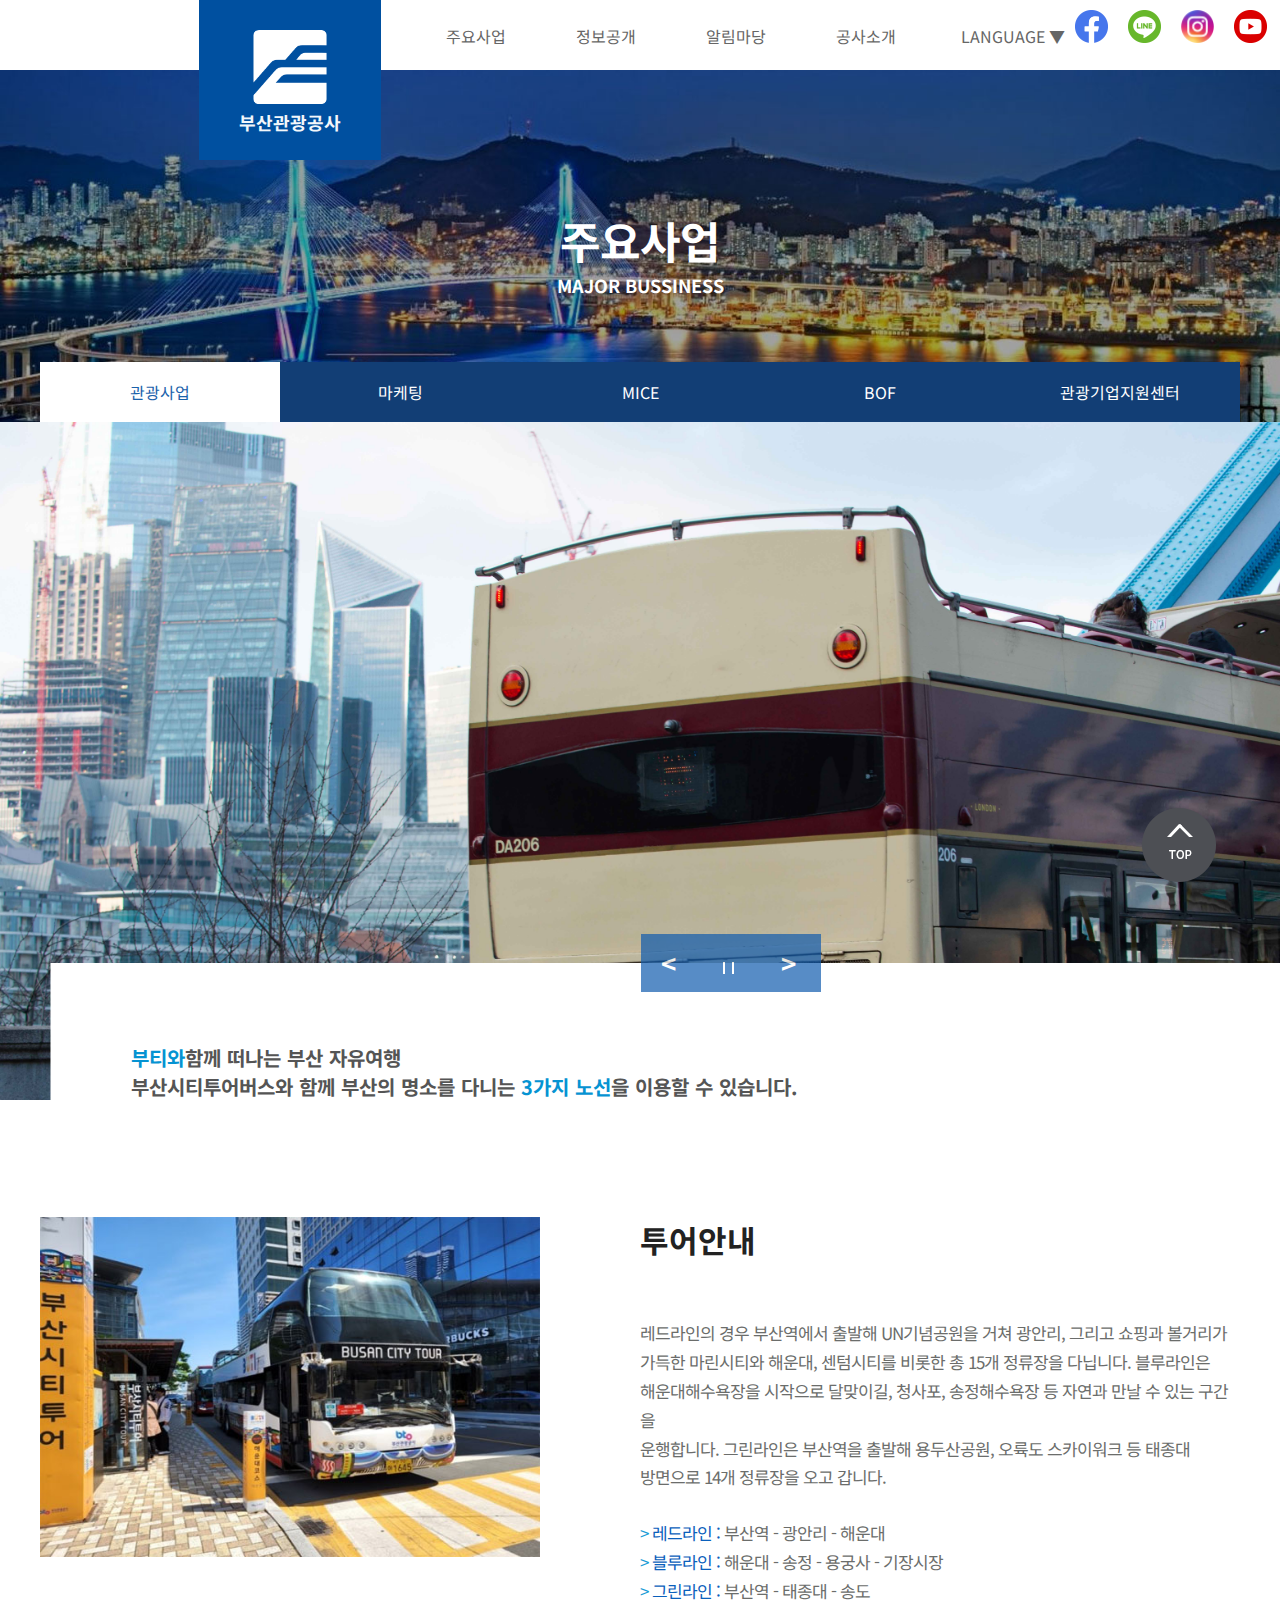
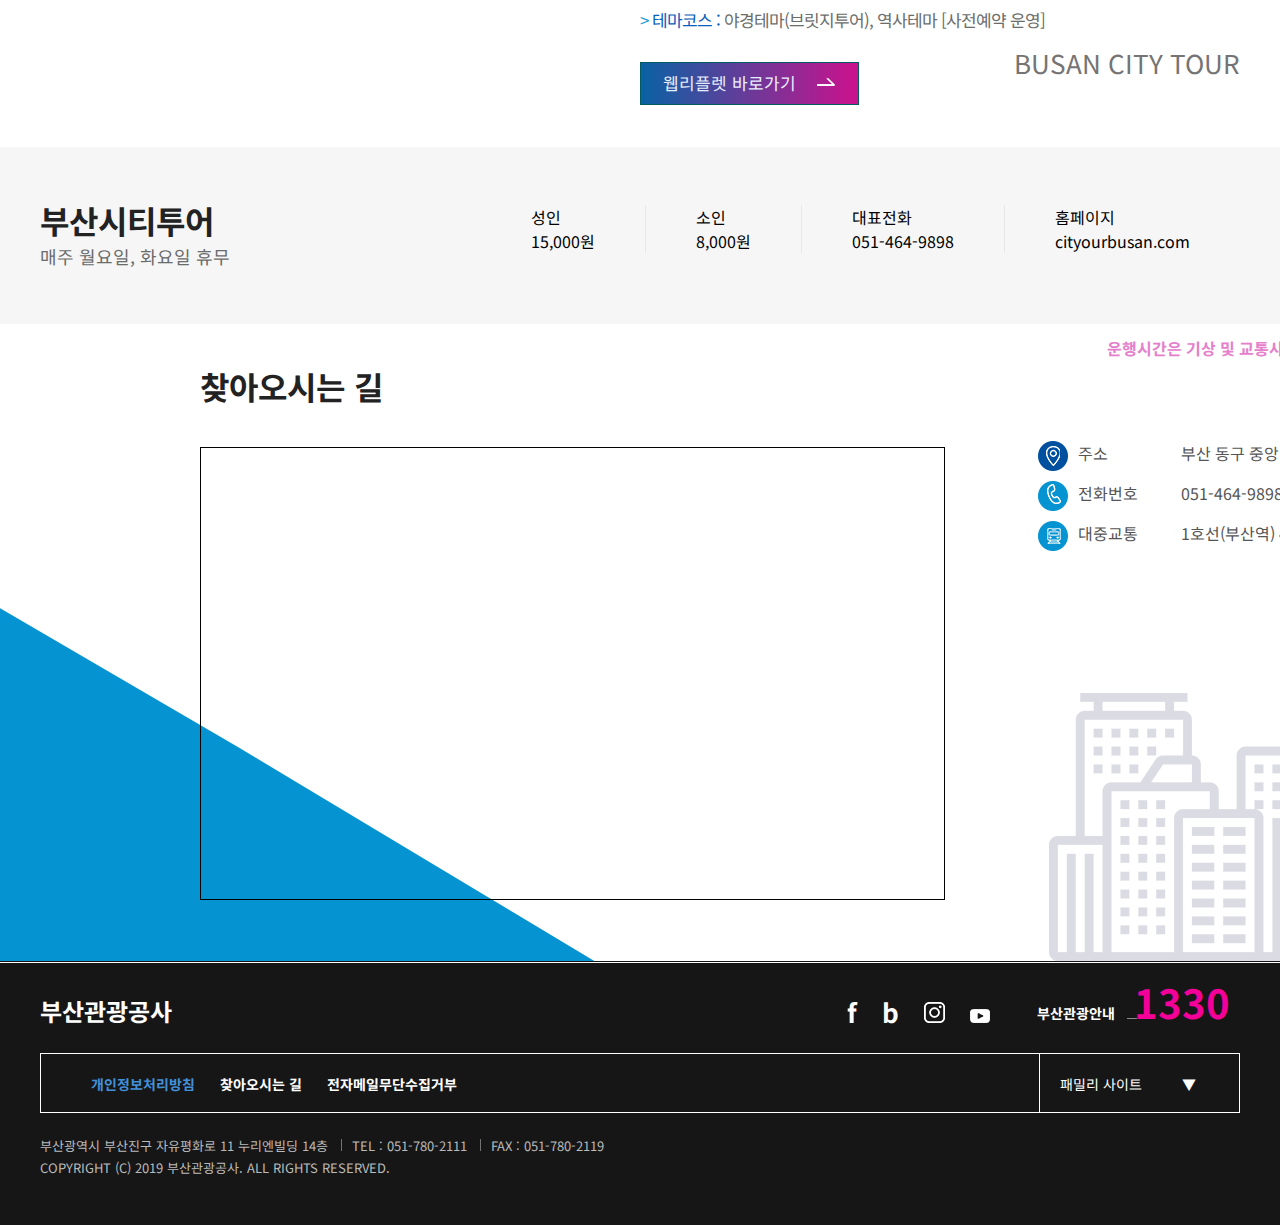
<file: pages/sub.html>
<!DOCTYPE html>
<html lang="ko">
  <head>
    <meta charset="UTF-8" />
    <meta http-equiv="X-UA-Compatible" content="IE=edge" />
    <meta name="viewport" content="width=device-width, initial-scale=1.0" />
    <title>부산관광공사</title>
    <link rel="stylesheet" href="../css/common.css" />
    <link rel="stylesheet" href="../css/sub.css" />
    <script src="http://code.jquery.com/jquery-1.8.3.min.js"></script>
    <link
      rel="icon"
      type="image/png"
      sizes="32x32"
      href="../images/favicon-32x32.png"
    />
  </head>
  <body style="overflow-x: hidden">
    <!-- title_all -->
    <div class="header">
      <a class="logo" href="../index.html">
        <img src="../images/logo.png" alt="" />
        <h1>부산관광공사</h1>
      </a>
      <ul class="menu">
        <li>
          <a class="menu-item" href="./pages/sub.html">주요사업</a>
          <div class="menu1">
            <div>
              <div>주요사업</div>
              <ul>
                <li><a href="../pages/sub.html">관광사업</a></li>
                <li><a href="../pages/sub_2.html">마케팅</a></li>
                <li><a href="#x">MICE</a></li>
                <li><a href="#x">BOF</a></li>
                <li><a href="#x">관광기업지원센터</a></li>
              </ul>
            </div>
          </div>
        </li>
        <li>
          <a class="menu-item" href="#x">정보공개</a>
          <div class="menu1">
            <div>
              <div>정보공개</div>
              <ul>
                <li><a href="#x">정보공개제도 안내</a></li>
                <li><a href="#x">정보제공목록</a></li>
                <li><a href="#x">사전정보공표</a></li>
                <li><a href="#x">경영공시</a></li>
                <li><a href="#x">즐겨찾는 사전정보</a></li>
                <li><a href="#x">공공데이터 개방</a></li>
                <li><a href="#x">위원회</a></li>
                <li><a href="#x">사규</a></li>
              </ul>
            </div>
          </div>
        </li>
        <li>
          <a class="menu-item" href="#x">알림마당</a>
          <div class="menu1">
            <div>
              <div>알림마당</div>
              <ul>
                <li><a href="#x">공고행사</a></li>
                <li><a href="#x">보도자료</a></li>
                <li><a href="#x">채용공고</a></li>
                <li><a href="#x">계약정보</a></li>
                <li><a href="#x">관광동향</a></li>
              </ul>
            </div>
          </div>
        </li>
        <li>
          <a class="menu-item" href="#x">공사소개</a>
          <div class="menu1">
            <div>
              <div>공사소개</div>
              <ul>
                <li><a href="#x">CEO 인사말</a></li>
                <li><a href="#x">비전 및 경영전략</a></li>
                <li><a href="#x">연혁</a></li>
                <li><a href="#x">CI</a></li>
                <li><a href="#x">BI</a></li>
                <li><a href="#x">조직도</a></li>
                <li><a href="#x">찾아오시는 길</a></li>
              </ul>
            </div>
          </div>
        </li>
      </ul>
      <div class="lan">
        <p>LANGUAGE ▼</p>
        <img src="../images/facebook.png" alt="" />
        <img src="../images/line.png" alt="" />
        <img src="../images/insta.png" alt="" />
        <img src="../images/youtube.png" alt="" />
      </div>
    </div>
    <!-- Group2 -->
    <div class="Group2">
      <div class="c_title">
        <h1>주요사업</h1>
        <h2>MAJOR BUSSINESS</h2>
      </div>
      <ul class="c_menu">
        <a href="#x">
          <li class="cli cli_01"><p>관광사업</p></li>
        </a>
        <a href="./sub_2.html">
          <li class="cli"><p>마케팅</p></li>
        </a>
        <a href="#x">
          <li class="cli"><p>MICE</p></li>
        </a>
        <a href="#x">
          <li class="cli"><p>BOF</p></li>
        </a>
        <a href="#x">
          <li class="cli"><p>관광기업지원센터</p></li>
        </a>
      </ul>
    </div>
    <!-- Group3 -->
    <div class="Group3">
      <div class="f_wbox">
        <p>
          <span>부티와</span>함께 떠나는 부산 자유여행<br />
          부산시티투어버스와 함께 부산의 명소를 다니는 <span>3가지 노선</span>을
          이용할 수 있습니다.
        </p>
      </div>
      <div class="f_bbox">
        <a href="#x">&#60;</a>
        <a href="#x"><img src="../images/pause_02.png" alt="" /></a>
        <a href="#x">&#62;</a>
      </div>
    </div>
    <!-- Group4 -->
    <div class="Group4">
      <div class="left">
        <img src="../images/sgroup4.jpg" alt="" />
      </div>
      <div class="right">
        <h1>투어안내</h1>
        <p>
          레드라인의 경우 부산역에서 출발해 UN기념공원을 거쳐 광안리, 그리고
          쇼핑과 볼거리가<br />
          가득한 마린시티와 해운대, 센텀시티를 비롯한 총 15개 정류장을 다닙니다.
          블루라인은<br />
          해운대해수욕장을 시작으로 달맞이길, 청사포, 송정해수욕장 등 자연과
          만날 수 있는 구간을<br />
          운행합니다. 그린라인은 부산역을 출발해 용두산공원, 오륙도 스카이워크
          등 태종대<br />
          방면으로 14개 정류장을 오고 갑니다.
        </p>
        <p>
          <span class="c1a9cd6">></span>
          <span class="c0a60bc">레드라인 :</span> 부산역 - 광안리 - 해운대<br />
          <span class="c1a9cd6">></span>
          <span class="c0a60bc">블루라인 :</span> 해운대 - 송정 - 용궁사 -
          기장시장<br />
          <span class="c1a9cd6">></span>
          <span class="c0a60bc">그린라인 :</span> 부산역 - 태종대 - 송도<br />
          <span class="c1a9cd6">></span> <span class="c0a60bc">테마코스 :</span>
          야경테마(브릿지투어), 역사테마 [사전예약 운영]
        </p>
        <div class="Rectangle3">
          <div class="Rectangle3_text">웹리플렛 바로가기</div>
          <img src="../images/Shape-5.png" alt="" class="shape5" />
        </div>
        <div class="BUSANCITYTOUR">BUSAN CITY TOUR</div>
      </div>
    </div>
    <!-- Group5 -->
    <div class="Group5">
      <div class="Group5_c">
        <div class="Group5_tb">
          <div class="Group5_t">부산시티투어</div>
          <div class="Group5_t2">매주 월요일, 화요일 휴무</div>
        </div>
        <ul class="Group5_ul">
          <li class="Group5_li">
            <div class="Group5_li_t">성인</div>
            <div class="Group5_li_t2">15,000원</div>
          </li>
          <li class="Group5_li">
            <div class="Group5_li_t">소인</div>
            <div class="Group5_li_t2">8,000원</div>
          </li>
          <li class="Group5_li">
            <div class="Group5_li_t">대표전화</div>
            <div class="Group5_li_t2">051-464-9898</div>
          </li>
          <li class="Group5_li">
            <div class="Group5_li_t">홈페이지</div>
            <div class="Group5_li_t2">cityourbusan.com</div>
          </li>
        </ul>
      </div>
    </div>
    <!-- Group6 -->
    <div class="Group6">
      <div class="Group6_t">찾아오시는 길</div>
      <div class="Group6_map">
        <iframe
          src="https://www.google.com/maps/embed?pb=!1m18!1m12!1m3!1d3263.694478263138!2d129.03719697572436!3d35.11433916090672!2m3!1f0!2f0!3f0!3m2!1i1024!2i768!4f13.1!3m3!1m2!1s0x3568e97d34b81df7%3A0xd9396fc2f52433bc!2z67aA7IKw6rSR7Jet7IucIOuPmeq1rCDspJHslZnrjIDroZwgMTky!5e0!3m2!1sko!2skr!4v1673597281084!5m2!1sko!2skr"
          width="745"
          height="453"
          style="border: 1px solid #000101"
          allowfullscreen=""
          loading="lazy"
          referrerpolicy="no-referrer-when-downgrade"
        ></iframe>
      </div>
      <div class="Group6_tp">
        운행시간은 기상 및 교통사정에 따라서 변경될 수 있습니다.
      </div>
      <ul class="Group6_ul">
        <li class="Group6_li">
          <img src="../images/location_b.png" alt="" />
          <div class="Group6_tl">주소</div>
          <div class="Group6_tr">부산 동구 중앙대로 192</div>
        </li>
        <li class="Group6_li">
          <img src="../images/call.png" alt="" />
          <div class="Group6_tl">전화번호</div>
          <div class="Group6_tr">051-464-9898</div>
        </li>
        <li class="Group6_li">
          <img src="../images/bus.png" alt="" />
          <div class="Group6_tl">대중교통</div>
          <div class="Group6_tr">1호선(부산역) 4번 출구</div>
        </li>
      </ul>
    </div>
    <!-- footer -->
    <div class="footer">
      <div class="footer_content">
        <h2 class="footer_title">부산관광공사</h2>
        <ul class="footer_icon">
          <li>f</li>
          <li>b</li>
          <li><img src="../images/insta_f.png" alt="" /></li>
          <li><img src="../images/youtube_f.png" alt="" /></li>
        </ul>
        <p>부산관광안내</p>
        <div class="f_line"></div>
        <div class="n1330">1330</div>
        <div class="f_box">
          <ul>
            <li>개인정보처리방침</li>
            <li>찾아오시는 길</li>
            <li>전자메일무단수집거부</li>
          </ul>
        </div>
        <div class="f_box2">
          <div class="f_box2_p">패밀리 사이트</div>
          <div class="f_box2_p2">▼</div>
        </div>
        <div class="copyright_top">
          <div class="address">
            부산광역시 부산진구 자유평화로 11 누리엔빌딩 14층
          </div>
          <div class="tel">TEL : 051-780-2111</div>
          <div class="fax">FAX : 051-780-2119</div>
        </div>
        <div class="copyright">
          COPYRIGHT (C) 2019 부산관광공사. ALL RIGHTS RESERVED.
        </div>
      </div>
    </div>
    <!-- top -->
    <a href="#" class="top"></a>
    <script src="../js/common.js"></script>
    <script src="../js/app.js"></script>
  </body>
</html>
</file>
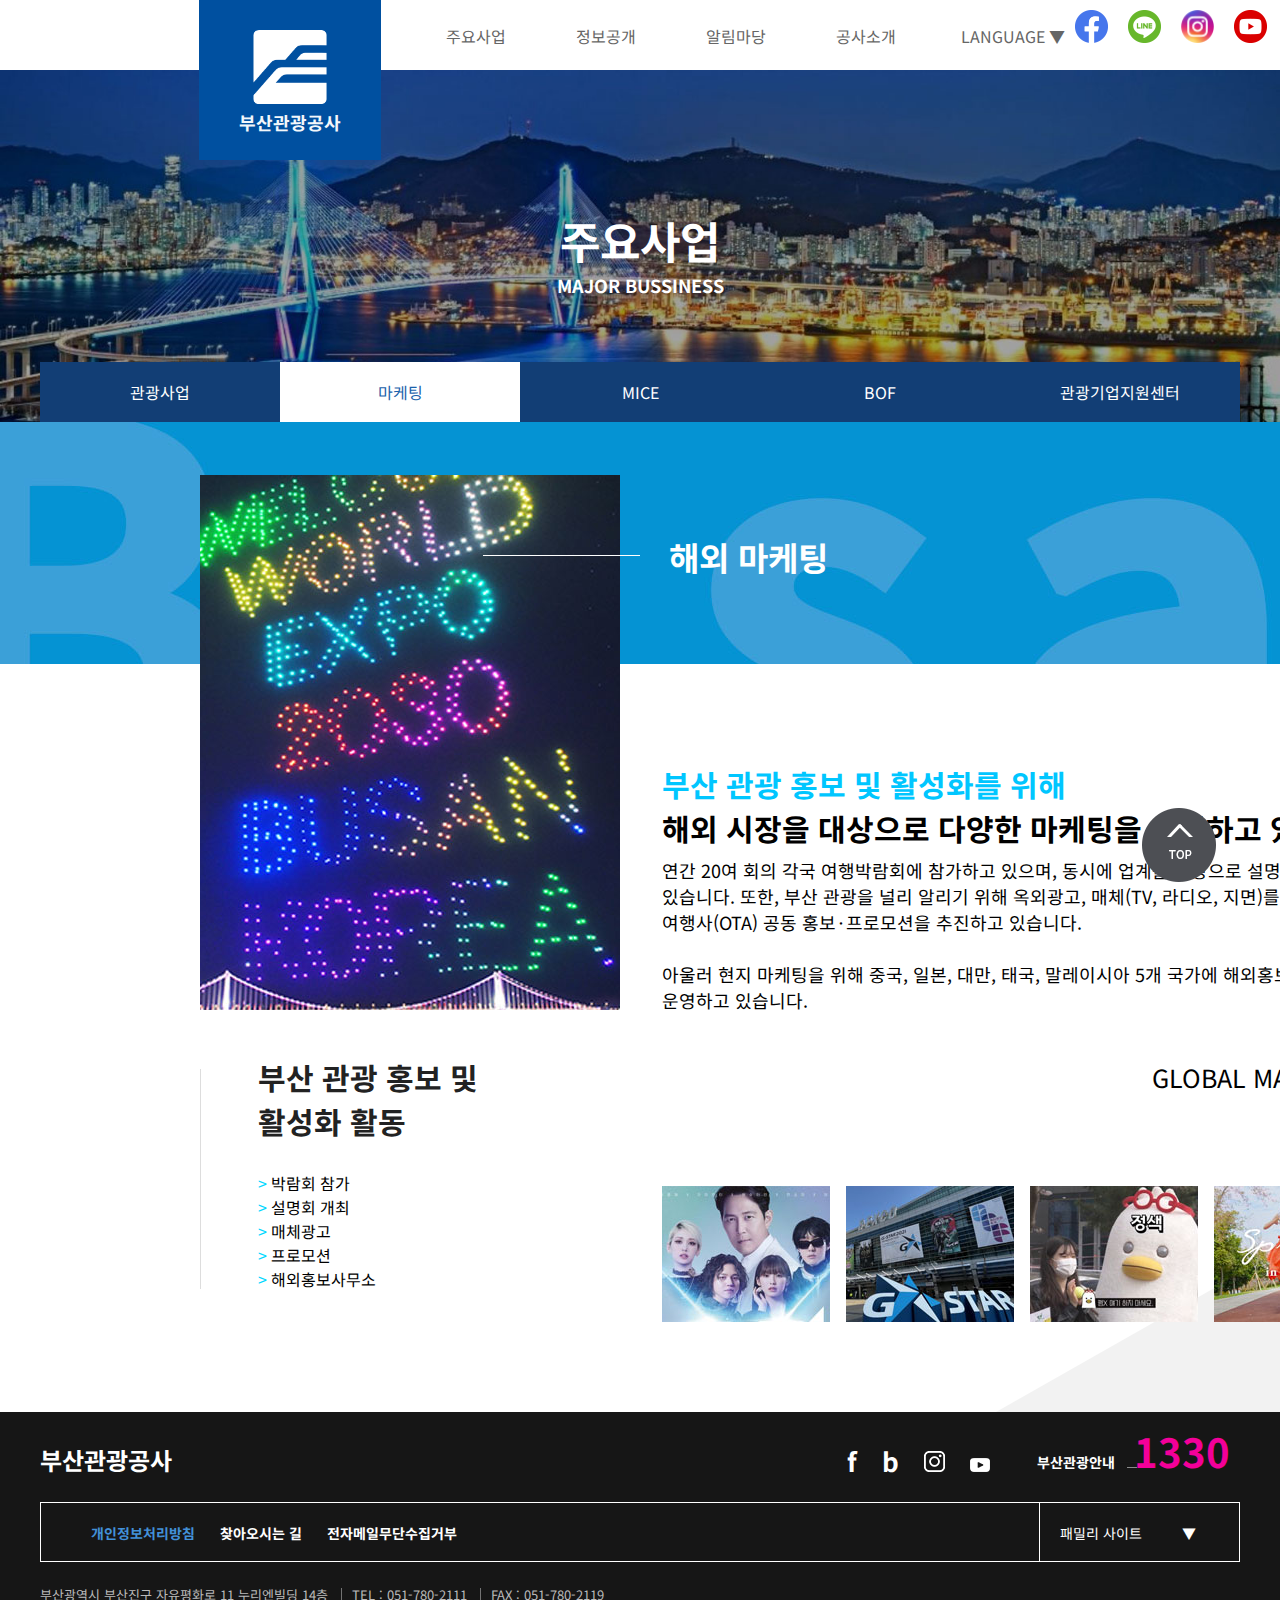
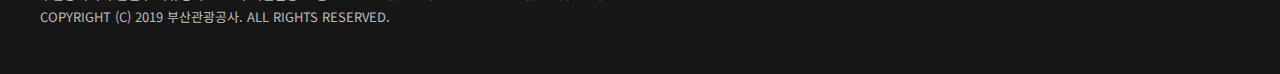
<file: pages/sub_2.html>
<!DOCTYPE html>
<html lang="ko">
  <head>
    <meta charset="UTF-8" />
    <meta http-equiv="X-UA-Compatible" content="IE=edge" />
    <meta name="viewport" content="width=device-width, initial-scale=1.0" />
    <title>부산관광공사</title>
    <link rel="stylesheet" href="../css/common.css" />
    <link rel="stylesheet" href="../css/sub_2.css" />
    <script src="http://code.jquery.com/jquery-1.8.3.min.js"></script>
    <link
      rel="icon"
      type="image/png"
      sizes="32x32"
      href="../images/favicon-32x32.png"
    />
  </head>
  <body style="overflow-x: hidden">
    <div class="header">
      <a class="logo" href="../index.html">
        <img src="../images/logo.png" alt="" />
        <h1>부산관광공사</h1>
      </a>
      <ul class="menu">
        <li>
          <a class="menu-item" href="../pages/sub.html">주요사업</a>
          <div class="menu1">
            <div>
              <div>주요사업</div>
              <ul>
                <li><a href="../pages/sub.html">관광사업</a></li>
                <li><a href="../pages/sub_2.html">마케팅</a></li>
                <li><a href="#x">MICE</a></li>
                <li><a href="#x">BOF</a></li>
                <li><a href="#x">관광기업지원센터</a></li>
              </ul>
            </div>
          </div>
        </li>
        <li>
          <a class="menu-item" href="#x">정보공개</a>
          <div class="menu1">
            <div>
              <div>정보공개</div>
              <ul>
                <li><a href="#x">정보공개제도 안내</a></li>
                <li><a href="#x">정보제공목록</a></li>
                <li><a href="#x">사전정보공표</a></li>
                <li><a href="#x">경영공시</a></li>
                <li><a href="#x">즐겨찾는 사전정보</a></li>
                <li><a href="#x">공공데이터 개방</a></li>
                <li><a href="#x">위원회</a></li>
                <li><a href="#x">사규</a></li>
              </ul>
            </div>
          </div>
        </li>
        <li>
          <a class="menu-item" href="#x">알림마당</a>
          <div class="menu1">
            <div>
              <div>알림마당</div>
              <ul>
                <li><a href="#x">공고행사</a></li>
                <li><a href="#x">보도자료</a></li>
                <li><a href="#x">채용공고</a></li>
                <li><a href="#x">계약정보</a></li>
                <li><a href="#x">관광동향</a></li>
              </ul>
            </div>
          </div>
        </li>
        <li>
          <a class="menu-item" href="#x">공사소개</a>
          <div class="menu1">
            <div>
              <div>공사소개</div>
              <ul>
                <li><a href="#x">CEO 인사말</a></li>
                <li><a href="#x">비전 및 경영전략</a></li>
                <li><a href="#x">연혁</a></li>
                <li><a href="#x">CI</a></li>
                <li><a href="#x">BI</a></li>
                <li><a href="#x">조직도</a></li>
                <li><a href="#x">찾아오시는 길</a></li>
              </ul>
            </div>
          </div>
        </li>
      </ul>
      <div class="lan">
        <p>LANGUAGE ▼</p>
        <img src="../images/facebook.png" alt="" />
        <img src="../images/line.png" alt="" />
        <img src="../images/insta.png" alt="" />
        <img src="../images/youtube.png" alt="" />
      </div>
    </div>
    <!-- Group2 -->
    <div class="Group2">
      <div class="c_title">
        <h1>주요사업</h1>
        <h2>MAJOR BUSSINESS</h2>
      </div>
      <ul class="c_menu">
        <a href="./sub.html">
          <li class="cli"><p>관광사업</p></li>
        </a>
        <a href="#x">
          <li class="cli cli_01"><p>마케팅</p></li>
        </a>
        <a href="#x">
          <li class="cli"><p>MICE</p></li>
        </a>
        <a href="#x">
          <li class="cli"><p>BOF</p></li>
        </a>
        <a href="#x">
          <li class="cli"><p>관광기업지원센터</p></li>
        </a>
      </ul>
    </div>
    <!-- Group3 -->
    <div class="Group3">
      <img src="../images/sub_2busan.jpg" alt="" />
      <div class="busan2030"></div>
      <div class="Shape9"></div>
      <h1>해외 마케팅</h1>
    </div>
    <!-- Group4 -->
    <div class="Group4">
      <div class="Group4_line"></div>
      <h2>부산 관광 홍보 및<br />활성화 활동</h2>
      <ul class="t_ul">
        <li class="i_li"><span class="c00d8ff">&#62;</span> 박람회 참가</li>
        <li class="i_li"><span class="c00d8ff">&#62;</span> 설명회 개최</li>
        <li class="i_li"><span class="c00d8ff">&#62;</span> 매체광고</li>
        <li class="i_li"><span class="c00d8ff">&#62;</span> 프로모션</li>
        <li class="i_li"><span class="c00d8ff">&#62;</span> 해외홍보사무소</li>
      </ul>
      <h3>
        <span class="c00c6ff">부산 관광 홍보 및 활성화를 위해</span><br />해외
        시장을 대상으로 다양한 마케팅을 추진하고 있습니다.
      </h3>
      <p>
        연간 20여 회의 각국 여행박람회에 참가하고 있으며, 동시에 업계를 대상으로
        설명회를 개최하고<br />
        있습니다. 또한, 부산 관광을 널리 알리기 위해 옥외광고, 매체(TV, 라디오,
        지면)를 활용한 홍보 및 온라인<br />
        여행사(OTA) 공동 홍보·프로모션을 추진하고 있습니다.<br /><br />

        아울러 현지 마케팅을 위해 중국, 일본, 대만, 태국, 말레이시아 5개 국가에
        해외홍보사무소를 개설하여<br />
        운영하고 있습니다.
      </p>
      <div class="global_marketing">GLOBAL MARKTING</div>
      <ul class="i_ul">
        <li class="i_li"><img src="../images/sub_2expo.jpg" alt="" /></li>
        <li class="i_li"><img src="../images/sub_2gstar.jpg" alt="" /></li>
        <li class="i_li"><img src="../images/sub2_mascot.jpg" alt="" /></li>
        <li class="i_li"><img src="../images/sub2_spring.jpg" alt="" /></li>
      </ul>
      <img src="../images/Rectangle-8.png" alt="" class="rectangle" />
    </div>
    <!-- footer -->
    <div class="footer">
      <div class="footer_content">
        <h2 class="footer_title">부산관광공사</h2>
        <ul class="footer_icon">
          <li>f</li>
          <li>b</li>
          <li><img src="../images/insta_f.png" alt="" /></li>
          <li><img src="../images/youtube_f.png" alt="" /></li>
        </ul>
        <p>부산관광안내</p>
        <div class="f_line"></div>
        <div class="n1330">1330</div>
        <div class="f_box">
          <ul>
            <li>개인정보처리방침</li>
            <li>찾아오시는 길</li>
            <li>전자메일무단수집거부</li>
          </ul>
        </div>
        <div class="f_box2">
          <div class="f_box2_p">패밀리 사이트</div>
          <div class="f_box2_p2">▼</div>
        </div>
        <div class="copyright_top">
          <div class="address">
            부산광역시 부산진구 자유평화로 11 누리엔빌딩 14층
          </div>
          <div class="tel">TEL : 051-780-2111</div>
          <div class="fax">FAX : 051-780-2119</div>
        </div>
        <div class="copyright">
          COPYRIGHT (C) 2019 부산관광공사. ALL RIGHTS RESERVED.
        </div>
      </div>
    </div>
    <!-- top -->
    <a href="#" class="top"></a>
    <script src="../js/common.js"></script>
    <script src="../js/app.js"></script>
  </body>
</html>
</file>
<file: css/common.css>
@import url("https://fonts.googleapis.com/css2?family=Noto+Sans+KR:wght@100;300;400;500;700;900&display=swap");

* {
  box-sizing: border-box;
  margin: 0;
  padding: 0;
}

a {
  text-decoration: none;
  color: inherit;
}

ul {
  list-style: none;
}

body {
  font-family: "Noto Sans KR", sans-serif;
}

.header {
  display: flex;
  position: fixed;
  top: 0;
  left: 0;
  display: flex;
  width: 100%;
  height: 70px;
  z-index: 2;
  background-color: #fff;
}

.logo {
  background-color: #0050a0;
  width: 182px;
  height: 160px;
  margin: 0 0 0 199px;
  text-align: center;
  z-index: 1;
}

.logo > img {
  width: 74px;
  margin-top: 30px;
}

.logo > h1 {
  color: #f3f7fb;
  font-size: 18px;
}

.menu {
  display: flex;
  padding: 24px 30px;
}

.menu li a {
  margin: 35px;
  color: #666666;
}

.menu-item {
  position: relative;
}

.menu-item::after {
  content: "";
  position: absolute;
  top: -10px;
  right: -10px;
  width: 0;
  height: 10px;
  border-radius: 10px;
  background-color: #2d72e1;
}

.menu-item:hover::after {
  width: 10px;
}

.menu1 {
  position: fixed;
  top: 70px;
  left: 0;
  width: 100%;
  height: 210px;
  background-color: #fff;
  filter: drop-shadow(0px 0px 1px rgba(0, 0, 0, 0.25));
  color: #666;
  display: none;
}

.menu1 > div {
  width: 800px;
  margin-left: 420px;
  display: flex;
  margin-top: 30px;
}

.menu1 > div > div {
  font-weight: bold;
  font-size: 36px;
}

.menu1 > div > ul {
  display: grid;
  grid-template-columns: repeat(3, 1fr);
  gap: 10px;
  margin-left: 10px;
  margin-top: 10px;
}

.menu1 > div > ul > li {
  margin-bottom: 10px;
}

.menu1 > div > ul > li > a:hover {
  color: #2d72e1;
}

.lan {
  float: right;
  display: flex;
}

.lan p {
  margin-top: 24px;
  color: #666666;
}

.lan img {
  width: 33px;
  height: 33px;
  margin: 10px;
}

@media (max-width: 1200px) {
  .menu {
    display: none;
  }

  .lan {
    display: none;
  }
}
</file>
<file: css/sub.css>
/* Group2 */
.Group2 {
  width: 100%;
  height: 422px;
  background-image: url("../images/img_02.jpg");
  margin: 0 auto;
  background-repeat: no-repeat;
  background-size: cover;
  padding-top: 70px;
  text-align: center;
  color: #fff;
  position: relative;
}

.Group2 .c_title {
  position: absolute;
  top: 60%;
  left: 50%;
  transform: translate(-50%, -50%);
}

.Group2 h1 {
  font-size: 44px;
}

.Group2 h2 {
  font-size: 18px;
}

.Group2 .c_menu {
  display: flex;
  width: 1200px;
  height: 60px;
  background-color: #123e75;
  position: absolute;
  bottom: 0;
  left: 50%;
  transform: translateX(-50%);
}

.Group2 .c_menu .cli {
  width: 240px;
  height: 60px;
  padding-top: 18px;
}

.Group2 .c_menu .cli p {
  border-right: 1px solid #416a9b;
}

.Group2 .c_menu .cli:first-child p {
  border: none;
}

.Group2 .c_menu .cli:last-child p {
  border: none;
}

.Group2 .c_menu .cli_01 {
  background-color: #fff;
  color: #1a62ab;
}

/* Group3 */
.Group3 {
  width: 1462px;
  height: 678px;
  background-image: url("../images/img_03.jpg");
  background-size: cover;
  background-repeat: no-repeat;
  margin: 0 auto;
  position: relative;
  margin-bottom: 117px;
}

.Group3 .f_wbox {
  width: 1361px;
  height: 137px;
  background-color: #fff;
  position: absolute;
  bottom: 0;
  left: 50%;
  transform: translateX(-50%);
}

.f_wbox p {
  font-size: 20px;
  color: #555;
  font-weight: 700;
  margin-top: 80px;
  margin-left: 80px;
}

.f_wbox p span {
  color: #0593d2;
}

.Group3 .f_bbox {
  width: 180px;
  height: 58px;
  background-color: #115cae;
  opacity: 70%;
  position: absolute;
  bottom: 108px;
  left: 50%;
  transform: translateX(-50%);
  color: #fff;
  font-size: 26px;
  font-weight: 700;
  line-height: 58px;
}

.Group3 .f_bbox a {
  margin: 0 20px;
}

/* Group4 */
.Group4 {
  width: 1200px;
  height: 530px;
  margin: 0 auto;
}

.Group4 .left {
  float: left;
  width: 600px;
  height: 530px;
}

.Group4 .left img {
  width: 500px;
  height: 340px;
}

.Group4 .right {
  float: right;
  width: 600px;
  height: 530px;
  position: relative;
}

.Group4 .right h1 {
  font-size: 31px;
  color: #222;
  margin-bottom: 57px;
}

.Group4 .right p {
  font-size: 17px;
  color: #6b6d6b;
  letter-spacing: -1px;
  line-height: 1.7;
  margin-bottom: 27px;
}

.c1a9cd6 {
  color: #1a9cd6;
}

.c0a60bc {
  color: #0a60bc;
}

.Rectangle3 {
  width: 219px;
  height: 43px;
  background: rgb(9, 98, 164);
  background: linear-gradient(
    90deg,
    rgba(9, 98, 164, 1) 0%,
    rgba(204, 17, 141, 1) 100%,
    rgba(69, 132, 227, 1) 100%
  );
  border: 1px solid #015c61;
  color: #e7eeff;
  position: relative;
}

.Rectangle3 .Rectangle3_text {
  position: absolute;
  top: 7px;
  left: 22px;
  font-size: 17px;
}

.Rectangle3 .shape5 {
  position: absolute;
  top: 14px;
  right: 22px;
}

.BUSANCITYTOUR {
  font-size: 26px;
  color: #747474;
  position: absolute;
  right: 0;
  bottom: 66px;
}

/* Group5 */
.Group5 {
  width: 100%;
  height: 176px;
  background-color: #f6f6f7;
}

.Group5_c {
  width: 1200px;
  height: 176px;
  margin: 0 auto;
}

.Group5_tb {
  float: left;
}

.Group5_t {
  font-size: 32px;
  color: #222;
  font-weight: 700;
  padding-top: 50px;
}

.Group5_t2 {
  font-size: 18px;
  color: #6a6c6a;
}

.Group5_ul {
  display: flex;
  float: right;
}

.Group5_li {
  padding: 0 50px;
  margin: 58px 0;
  border-right: 1px solid #e8e8e9;
}

.Group5_li:last-child {
  border: none;
}

/* Group6 */
.Group6 {
  width: 1600px;
  height: 640px;
  background-image: url("../images/sub_group6.png");
  background-repeat: no-repeat;
  margin: 0 auto;
  position: relative;
}

.Group6_t {
  font-size: 32px;
  color: #222;
  font-weight: 700;
  position: absolute;
  top: 40px;
  left: 200px;
}

.Group6_map {
  position: absolute;
  top: 124px;
  left: 200px;
}

.Group6_tp {
  font-size: 16px;
  color: #e580cc;
  font-weight: 700;
  position: absolute;
  top: 13px;
  right: 100px;
}

.Group6_ul {
  position: absolute;
  top: 118px;
  right: 260px;
}

.Group6_li {
  display: flex;
  margin-bottom: 10px;
  font-size: 16px;
  color: #555;
}

.Group6_tl {
  width: 103px;
  margin-left: 10px;
}

/* footer */
.footer {
  width: 100%;
  height: 262px;
  background-color: #161616;
}

.footer_content {
  width: 1200px;
  height: 262px;
  margin: 0 auto;
  position: relative;
}

.footer_content .footer_title {
  position: absolute;
  top: 30px;
  left: 0;
  font-size: 24px;
  color: #fff;
}

.footer_content .footer_icon {
  position: absolute;
  top: 30px;
  right: 250px;
  display: flex;
  gap: 25px;
}

.footer_content ul li {
  font-size: 26px;
  color: #fff;
  font-weight: 700;
}

.footer_content p {
  font-size: 14px;
  color: #fff;
  font-weight: 700;
  position: absolute;
  top: 40px;
  right: 125px;
}

.footer_content .f_line {
  height: 1px;
  width: 10px;
  background-color: #8b8b8b;
  position: absolute;
  top: 55px;
  right: 103px;
}

.footer_content .n1330 {
  font-size: 40px;
  color: #f30099;
  font-weight: 700;
  position: absolute;
  top: 10px;
  right: 10px;
}

.footer_content .f_box {
  width: 1000px;
  height: 60px;
  border: 1px solid #fff;
  position: absolute;
  top: 90px;
}

.footer_content .f_box ul {
  display: flex;
  margin-top: 20px;
  margin-left: 50px;
  gap: 25px;
}

.footer_content .f_box ul li {
  color: #fff;
  font-size: 14px;
}

.footer_content .f_box ul li:first-child {
  color: #4290d8;
}

.footer_content .f_box2 {
  width: 201px;
  height: 60px;
  border: 1px solid #fff;
  position: absolute;
  top: 90px;
  right: 0;
  display: flex;
}

.f_box2 .f_box2_p {
  color: #fff;
  font-size: 14px;
  padding: 20px;
}

.f_box2 .f_box2_p2 {
  color: #fff;
  font-size: 14px;
  padding: 20px;
}

.footer_content .copyright_top {
  font-size: 13px;
  color: #bababa;
  position: absolute;
  bottom: 70px;
  display: flex;
}

.copyright_top .address {
  margin-right: 10px;
  padding-right: 14px;
  position: relative;
}

.copyright_top .address:after {
  content: "";
  display: block;
  position: absolute;
  width: 1px;
  height: 12px;
  background: rgba(255, 255, 255, 0.4);
  right: 0;
  top: 3px;
}

.copyright_top .tel {
  margin-right: 10px;
  padding-right: 14px;
  position: relative;
}

.copyright_top .tel:after {
  content: "";
  display: block;
  position: absolute;
  width: 1px;
  height: 12px;
  background: rgba(255, 255, 255, 0.4);
  right: 0;
  top: 3px;
}

.copyright {
  font-size: 13px;
  color: #bababa;
  position: absolute;
  bottom: 48px;
}

.top {
  position: fixed;
  right: 5%;
  bottom: 2%;
  width: 74px;
  height: 74px;
  background: url("../images/TOP.png");
  background-repeat: no-repeat;
}
</file>
<file: css/sub_2.css>
/* Group2 */
.Group2 {
  width: 100%;
  height: 422px;
  background-image: url("../images/img_02.jpg");
  margin: 0 auto;
  background-repeat: no-repeat;
  background-size: cover;
  padding-top: 70px;
  text-align: center;
  color: #fff;
  position: relative;
}

.Group2 .c_title {
  position: absolute;
  top: 60%;
  left: 50%;
  transform: translate(-50%, -50%);
}

.Group2 h1 {
  font-size: 44px;
}

.Group2 h2 {
  font-size: 18px;
}

.Group2 .c_menu {
  display: flex;
  width: 1200px;
  height: 60px;
  background-color: #123e75;
  position: absolute;
  bottom: 0;
  left: 50%;
  transform: translateX(-50%);
}

.Group2 .c_menu .cli {
  width: 240px;
  height: 60px;
  padding-top: 18px;
}

.Group2 .c_menu .cli p {
  border-right: 1px solid #416a9b;
}

.Group2 .c_menu .cli:first-child p {
  border: none;
}

.Group2 .c_menu .cli:nth-child(2) p {
  border: none;
}

.Group2 .c_menu .cli:last-child p {
  border: none;
}

.Group2 .c_menu .cli_01 {
  background-color: #fff;
  color: #1a62ab;
}

/* Group3 */
.Group3 {
  width: 1600px;
  margin: 0 auto;
  position: relative;
}

.Group3 .busan2030 {
  width: 420px;
  height: 540px;
  background-image: url("../images/sub_2_2030.jpg");
  background-repeat: no-repeat;
  background-position: -290px 5px;
  position: absolute;
  top: 48px;
  left: 200px;
}

.Group3 .Shape9 {
  width: 157px;
  height: 1px;
  background-color: #fff;
  position: absolute;
  top: 133px;
  left: 483px;
}

.Group3 h1 {
  /* 해외 마케팅 */
  font-size: 33px;
  color: #fff;
  position: absolute;
  top: 111px;
  left: 669px;
}

/* Group4 */
.Group4 {
  width: 1600px;
  height: 743px;
  margin: 0 auto;
  position: relative;
}

.Group4_line {
  background-color: #ddd;
  width: 1px;
  height: 220px;
  position: absolute;
  top: 400px;
  left: 200px;
}

.Group4 h2 {
  /* 부산 관광 홍보 및 활성화 활동 */
  font-size: 30px;
  color: #222;
  position: absolute;
  top: 386px;
  left: 258px;
}

.Group4 .t_ul {
  position: absolute;
  left: 258px;
  top: 502px;
}

.Group4 .t_ul .t_li {
  font-size: 18px;
  font-weight: bold;
  color: #222;
}

.c00d8ff {
  color: #00d8ff;
}

.c00c6ff {
  color: #00c6ff;
}

.Group4 h3 {
  font-size: 30px;
  color: #000;
  position: absolute;
  top: 93px;
  left: 662px;
}

.Group4 p {
  font-size: 18px;
  color: #000;
  position: absolute;
  top: 188px;
  left: 662px;
}

.Group4 .global_marketing {
  font-size: 25px;
  color: #000;
  position: absolute;
  top: 390px;
  left: 1152px;
}

.Group4 .i_ul {
  display: flex;
  position: absolute;
  top: 517px;
  left: 662px;
}

.Group4 .i_ul .i_li img {
  width: 168px;
  height: 136px;
  margin-right: 16px;
}

.Group4 .rectangle {
  position: absolute;
  bottom: 0;
  right: 0;
  z-index: -1;
}

/* footer */
.footer {
  width: 100%;
  height: 262px;
  background-color: #161616;
}

.footer_content {
  width: 1200px;
  height: 262px;
  margin: 0 auto;
  position: relative;
}

.footer_content .footer_title {
  position: absolute;
  top: 30px;
  left: 0;
  font-size: 24px;
  color: #fff;
}

.footer_content .footer_icon {
  position: absolute;
  top: 30px;
  right: 250px;
  display: flex;
  gap: 25px;
}

.footer_content ul li {
  font-size: 26px;
  color: #fff;
  font-weight: 700;
}

.footer_content p {
  font-size: 14px;
  color: #fff;
  font-weight: 700;
  position: absolute;
  top: 40px;
  right: 125px;
}

.footer_content .f_line {
  height: 1px;
  width: 10px;
  background-color: #8b8b8b;
  position: absolute;
  top: 55px;
  right: 103px;
}

.footer_content .n1330 {
  font-size: 40px;
  color: #f30099;
  font-weight: 700;
  position: absolute;
  top: 10px;
  right: 10px;
}

.footer_content .f_box {
  width: 1000px;
  height: 60px;
  border: 1px solid #fff;
  position: absolute;
  top: 90px;
}

.footer_content .f_box ul {
  display: flex;
  margin-top: 20px;
  margin-left: 50px;
  gap: 25px;
}

.footer_content .f_box ul li {
  color: #fff;
  font-size: 14px;
}

.footer_content .f_box ul li:first-child {
  color: #4290d8;
}

.footer_content .f_box2 {
  width: 201px;
  height: 60px;
  border: 1px solid #fff;
  position: absolute;
  top: 90px;
  right: 0;
  display: flex;
}

.f_box2 .f_box2_p {
  color: #fff;
  font-size: 14px;
  padding: 20px;
}

.f_box2 .f_box2_p2 {
  color: #fff;
  font-size: 14px;
  padding: 20px;
}

.footer_content .copyright_top {
  font-size: 13px;
  color: #bababa;
  position: absolute;
  bottom: 70px;
  display: flex;
}

.copyright_top .address {
  margin-right: 10px;
  padding-right: 14px;
  position: relative;
}

.copyright_top .address:after {
  content: "";
  display: block;
  position: absolute;
  width: 1px;
  height: 12px;
  background: rgba(255, 255, 255, 0.4);
  right: 0;
  top: 3px;
}

.copyright_top .tel {
  margin-right: 10px;
  padding-right: 14px;
  position: relative;
}

.copyright_top .tel:after {
  content: "";
  display: block;
  position: absolute;
  width: 1px;
  height: 12px;
  background: rgba(255, 255, 255, 0.4);
  right: 0;
  top: 3px;
}

.copyright {
  font-size: 13px;
  color: #bababa;
  position: absolute;
  bottom: 48px;
}

.top {
  position: fixed;
  right: 5%;
  bottom: 2%;
  width: 74px;
  height: 74px;
  background: url("../images/TOP.png");
  background-repeat: no-repeat;
}
</file>
